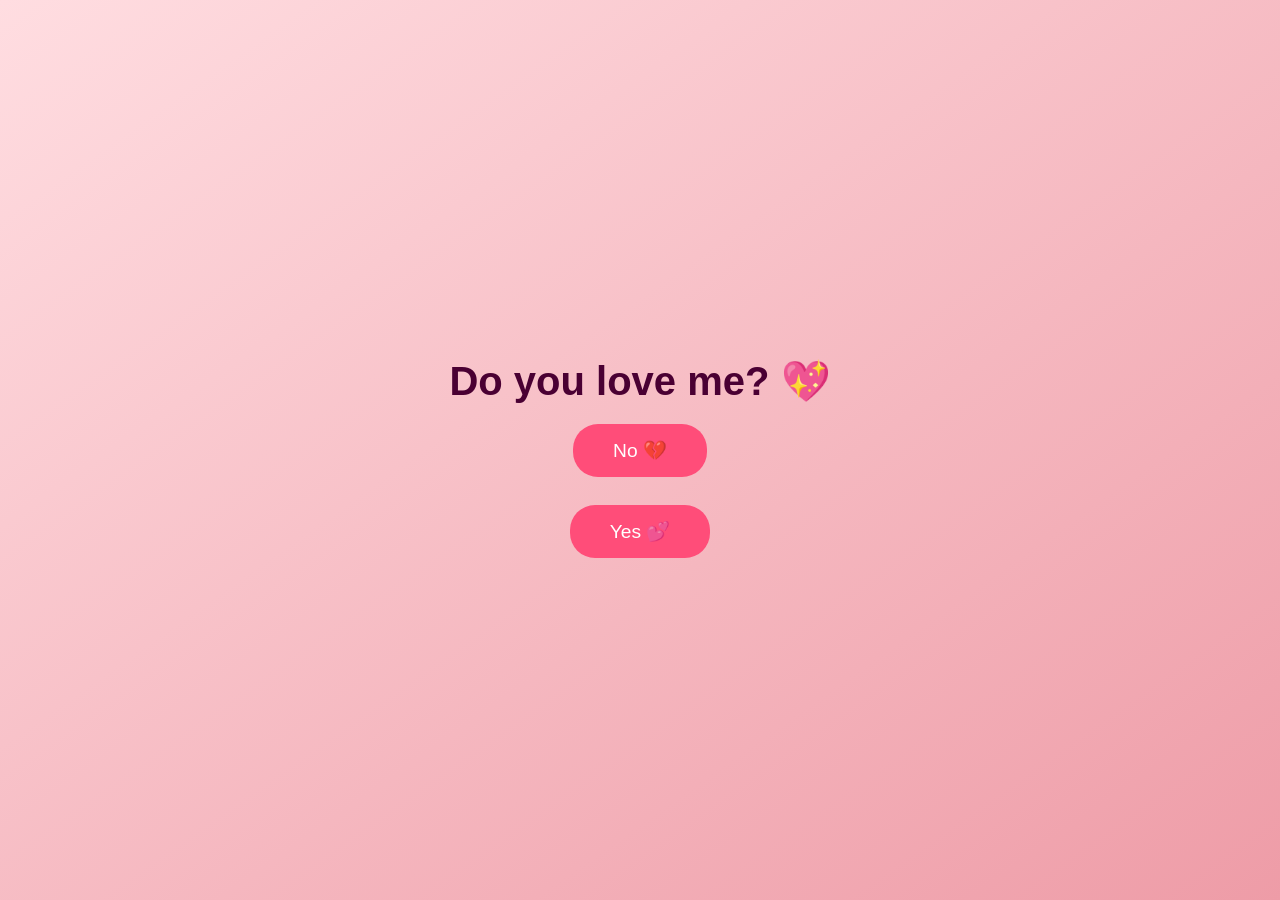
<file: index.html>
<!DOCTYPE html>
<html lang="en">
<head>
    <meta charset="UTF-8">
    <meta name="viewport" content="width=device-width, initial-scale=1.0">
    <link rel="stylesheet" href="yes-no.css">
    <script src="yes-no.js  "></script>
    <title>YES/NO</title>
<script>

</script>
</head>
<body>
<h1>Do you love me? 💖</h1>
<a href="bday.html"><button class="btn">Yes 💕</button></a>
<button id="noBtn" class="btn" onmouseover="souris()">No 💔</button>
    
</body>
</html>
</file>
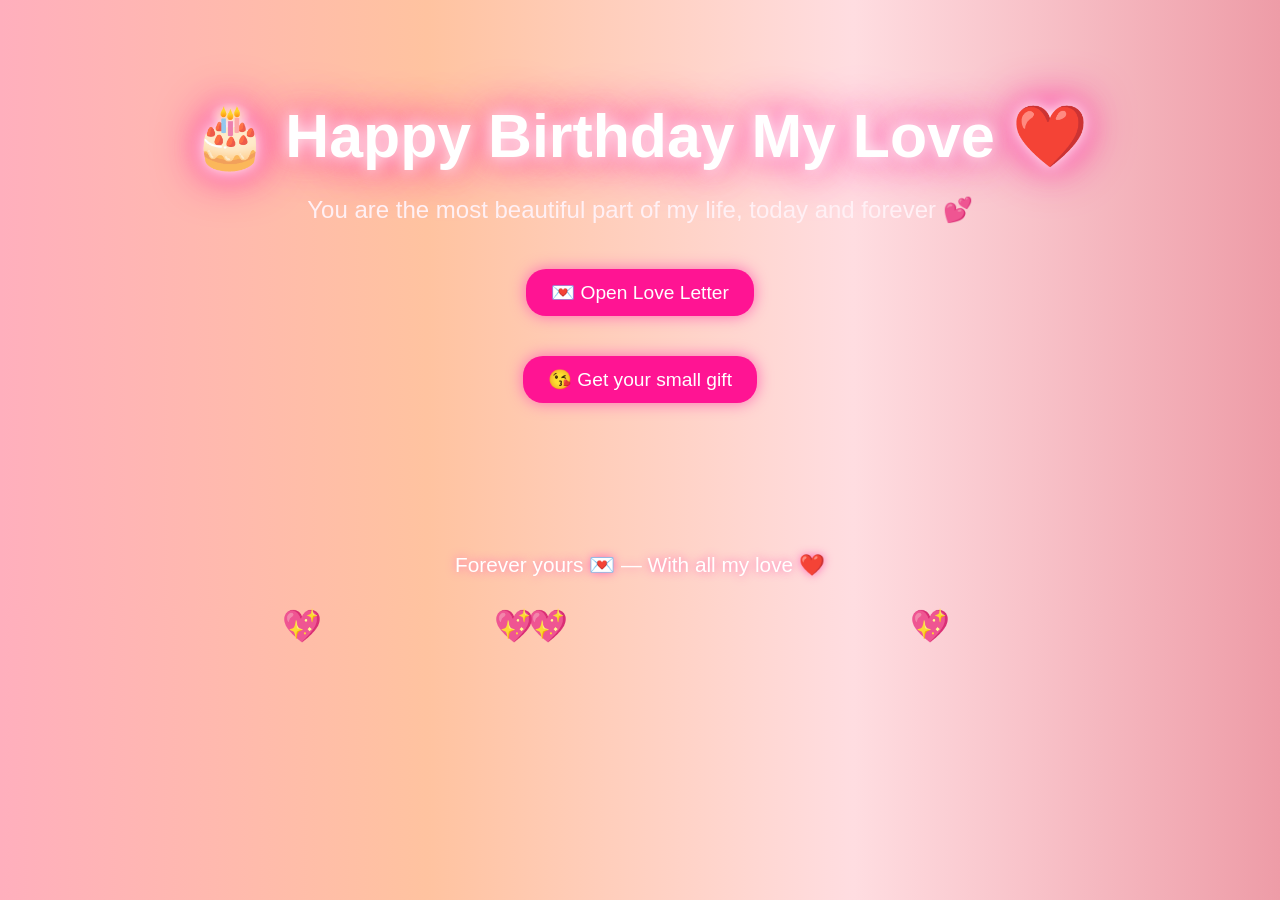
<file: bday.html>
<!DOCTYPE html>
<html lang="en">
<head>
    <meta charset="UTF-8">
    <meta name="viewport" content="width=device-width, initial-scale=1.0">
    <link rel="stylesheet" href="bday.css">
    <script src="kelma.js"></script>
    <title>HAPPY BIRTHDAY ♥</title>
</head>
<body onload="createHeart()">
 <header>
    <h1>🎂 Happy Birthday My Love ❤️</h1>
    <p>You are the most beautiful part of my life, today and forever 💕</p>
    <button id="loveBtn" onclick="souris()">💌 Open Love Letter</button><br>
    <a href="warda.html"><button id="loveBtn">😘 Get your small gift</button></a>
    <audio autoplay hidden id="voice"><source src="francais.mp3" type="audio/mpeg"></audio>
  </header>

  <!-- Gallery with real links -->
  <section class="gallery">
    
    <a href="warda.html" target="_blank"></a>
    <a href="cake.html" target="_blank"></a>
    
  </section>

  <footer>
    Forever yours 💌 — With all my love ❤️
  </footer>

  <!-- Hidden love letter -->
  <div id="letter">
    <p>My Love, 💖<br>
    You are my heart, my smile, my everything.  
    Today, on your birthday, I promise to love you more with every sunrise 🌅,  
    and hold you closer with every sunset 🌙.  
    You are my forever. ❤️</p>
    <button id="closeLetter">Close 💕</button>
  </div>

    
</body>
</html>
</file>
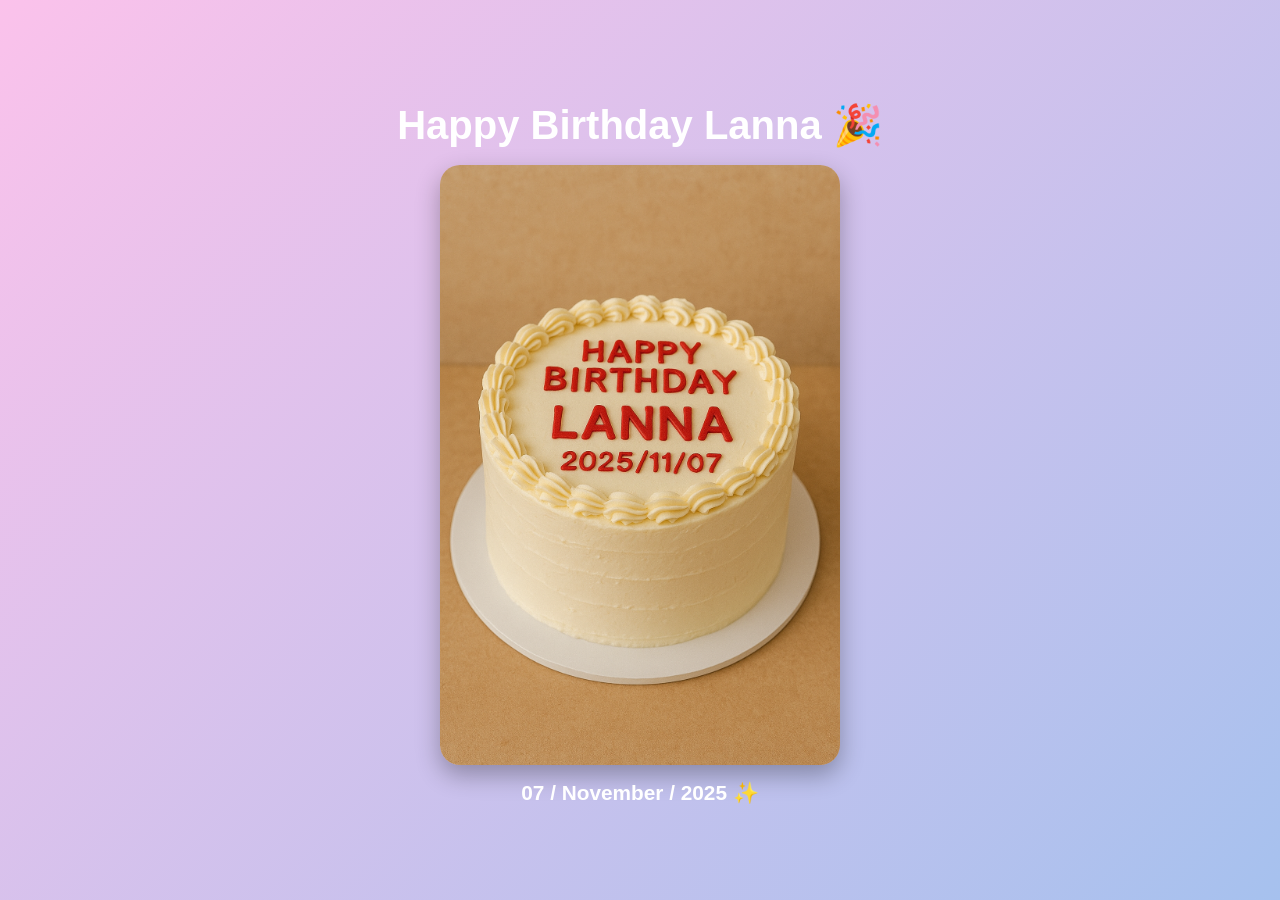
<file: cake.html>
<!DOCTYPE html>
<html lang="en">
<head>
    <meta charset="UTF-8">
    <meta name="viewport" content="width=device-width, initial-scale=1.0">
    <link rel="stylesheet" href="cake.css">
    <title>CAKE ♥</title>
</head>
<body>
    <h1>Happy Birthday Lanna 🎉</h1>
  <img src="ChatGPT Image 25 août 2025, 02_42_02.png" alt="Birthday Cake">
  <p>07 / November / 2025 ✨</p>
</body>
</html>
</file>
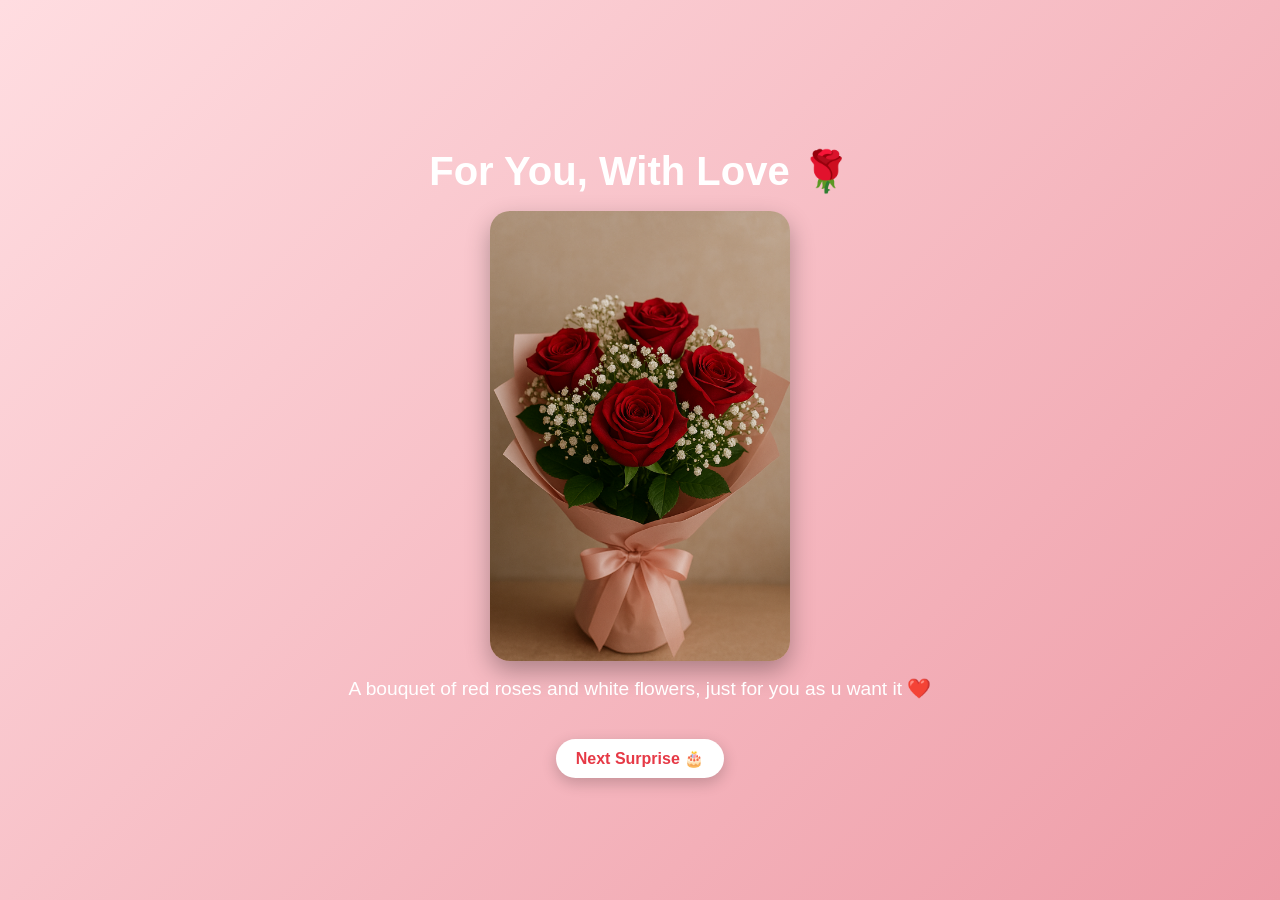
<file: warda.html>
<!DOCTYPE html>
<html lang="en">
<head>
    <meta charset="UTF-8">
    <meta name="viewport" content="width=device-width, initial-scale=1.0">
    <link rel="stylesheet" href="bouquet.css">
    <title>BOUQUET ♥</title>
</head>
<body> 
   <h1>For You, With Love 🌹</h1>
  <img src="ChatGPT Image 25 août 2025, 02_34_16.png" alt="Romantic Bouquet">
  <p>A bouquet of red roses and white flowers, just for you as u want it ❤️</p>
  <a href="cake.html">Next Surprise 🎂</a>
</body>
</html>
</file>
<file: yes-no.css>
body {
display: flex;
flex-direction: column;
justify-content: center;
align-items: center;
height: 100vh;
margin: 0;
font-family: 'Segoe UI', Tahoma, Geneva, Verdana, sans-serif;
background: linear-gradient(to bottom right, #ffdde1, #ee9ca7);
color: #4a0033;
text-align: center;}
h1 {
font-size: 2.5rem;
margin-bottom: 90px;}
.btn {
padding: 15px 40px;
margin: 10px;
font-size: 1.2rem;
border: none;
border-radius: 25px;
background: #ff4d79;
color: white;
cursor: pointer;
transition: transform 0.2s, background 0.3s;
}
.btn:hover {
transform: scale(1.05);
background: #e60050;
}
#noBtn {
position: absolute;
}
</file>
<file: bday.css>
body {
      margin: 0;
      font-family: 'Segoe UI', Tahoma, Geneva, Verdana, sans-serif;
      background: linear-gradient(to right, #ffafbd, #ffc3a0, #ffdde1, #ee9ca7);
      color: #fff;
      text-align: center;
      overflow: hidden;
    }
    header {
      padding: 60px 20px;
    }
    header h1 {
      font-size: 3.8rem;
      color: #fff;
      text-shadow: 0 0 15px #fff, 0 0 30px #ff69b4, 0 0 50px #ff1493;
      margin-bottom: 20px;
      animation: glow 2s ease-in-out infinite alternate;
    }
    header p {
      font-size: 1.5rem;
      color: #fff0f5;
      margin-bottom: 25px;
    }
    @keyframes glow {
      from { text-shadow: 0 0 10px #ff69b4; }
      to { text-shadow: 0 0 40px #ff1493, 0 0 60px #ff69b4; }
    }

    /* Floating hearts */
    .heart {
      position: absolute;
      font-size: 2rem;
      color: #ff69b4;
      animation: float 8s linear infinite;
    }
    @keyframes float {
      0% { transform: translateY(100vh) scale(0.5); opacity: 1; }
      100% { transform: translateY(-10vh) scale(1.5); opacity: 0; }
    }

    .gallery {
      display: grid;
      grid-template-columns: repeat(auto-fit, minmax(220px, 1fr));
      gap: 20px;
      padding: 20px;
      max-width: 1000px;
      margin: auto;
    }
    .gallery img {
      width: 100%;
      border-radius: 20px;
      box-shadow: 0 6px 15px rgba(0,0,0,0.3);
      transition: transform 0.3s;
    }
    .gallery img:hover {
      transform: scale(1.05);
    }

    footer {
      padding: 30px;
      font-size: 1.3rem;
      color: #fff;
      text-shadow: 0 0 10px #ff69b4;
    }

    /* Love letter popup */
    #letter {
      display: none;
      position: fixed;
      top: 50%;
      left: 50%;
      transform: translate(-50%, -50%);
      background: rgba(255, 192, 203, 0.95);
      padding: 30px;
      border-radius: 20px;
      box-shadow: 0 0 30px rgba(255,0,100,0.6);
      max-width: 400px;
      color: #fff;
      font-size: 1.2rem;
      text-align: center;
    }
    #closeLetter {
      margin-top: 15px;
      padding: 10px 20px;
      border: none;
      background: #ff69b4;
      color: #fff;
      font-size: 1rem;
      border-radius: 10px;
      cursor: pointer;
    }
    #loveBtn {
      margin: 20px;
      padding: 12px 25px;
      background: #ff1493;
      color: #fff;
      border: none;
      border-radius: 20px;
      font-size: 1.2rem;
      cursor: pointer;
      box-shadow: 0 0 15px #ff69b4;
      transition: transform 0.2s;
    }
    #loveBtn:hover {
      transform: scale(1.1);
    }
</file>
<file: cake.css>
body {
      margin: 0;
      font-family: 'Segoe UI', sans-serif;
      background: linear-gradient(135deg, #fbc2eb, #a6c1ee);
      display: flex;
      flex-direction: column;
      align-items: center;
      justify-content: center;
      height: 100vh;
      text-align: center;
      color: #fff;
    }
    h1 {
      font-size: 2.5rem;
      margin-bottom: 1rem;
      animation: fadeIn 2s ease-in-out;
    }
    img {
      max-width: 400px;
      border-radius: 20px;
      box-shadow: 0 10px 25px rgba(0,0,0,0.3);
      animation: float 4s infinite ease-in-out;
    }
    p {
      margin-top: 1rem;
      font-size: 1.3rem;
      font-weight: bold;
    }
    @keyframes fadeIn {
      from {opacity: 0;}
      to {opacity: 1;}
    }
    @keyframes float {
      0%, 100% { transform: translateY(0px); }
      50% { transform: translateY(-10px); }
    }
</file>
<file: bouquet.css>
body {
      margin: 0;
      font-family: 'Segoe UI', sans-serif;
      background: linear-gradient(135deg, #ffdde1, #ee9ca7);
      display: flex;
      flex-direction: column;
      align-items: center;
      justify-content: center;
      height: 100vh;
      color: #fff;
      text-align: center;
    }
    h1 {
      font-size: 2.5rem;
      margin-bottom: 1rem;
      animation: fadeIn 2s ease-in-out;
    }
    img {
      max-width: 300px;
      border-radius: 20px;
      box-shadow: 0 10px 25px rgba(0,0,0,0.3);
      animation: float 4s infinite ease-in-out;
    }
    p {
      margin-top: 1rem;
      font-size: 1.2rem;
    }
    @keyframes fadeIn {
      from {opacity: 0;}
      to {opacity: 1;}
    }
    @keyframes float {
      0%, 100% { transform: translateY(0px); }
      50% { transform: translateY(-10px); }
    }
    a {
      margin-top: 20px;
      display: inline-block;
      padding: 10px 20px;
      background: #fff;
      color: #e63946;
      border-radius: 25px;
      text-decoration: none;
      font-weight: bold;
      box-shadow: 0 5px 15px rgba(0,0,0,0.2);
      transition: 0.3s;
    }
    a:hover {
      background: #e63946;
      color: #fff;
    }
</file>
